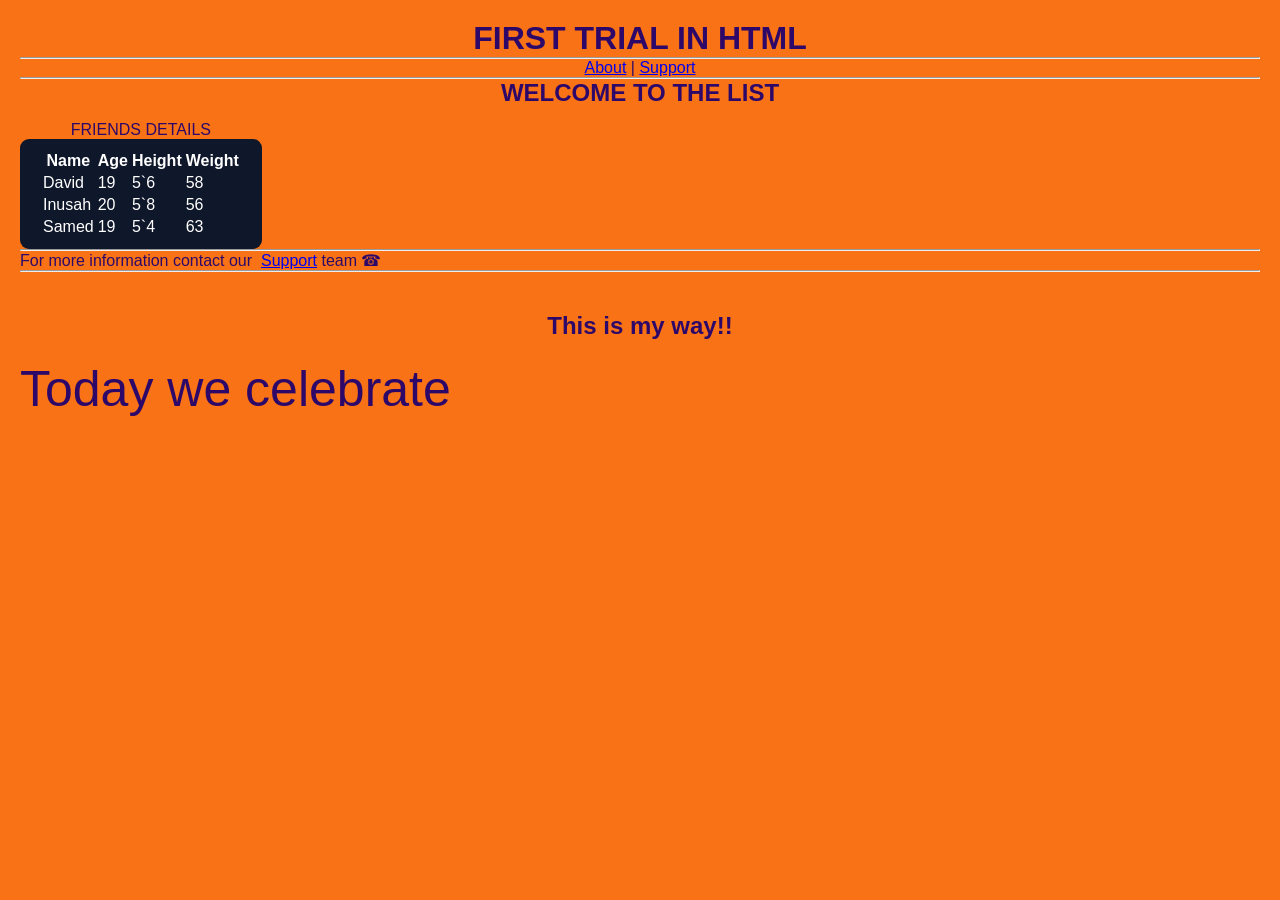
<file: trial.html>
<!DOCTYPE html>
<html lang="en">
<head>
    <meta charset="UTF-8">
    <meta name="viewport" content="width=device-width, initial-scale=1.0">
    <title>Document</title>
        <style>
         *{
            margin:0;
            box-sizing: border-box;
        }
         body {
            margin: 0;
            font-family: Arial;
            background:#f97316;
            color: rgb(45, 8, 105);
            padding: 20px; 
        }
        h1{
            text-align: center;
        }
        h2{
        text-align: center; color: rgb(45, 8, 105);
        }
        table{
            width: 30px;
            padding: 10px 20px;
            background: #0f172a;
            border: 2px;
            color: white;
            border-radius: 9px;
            margin-top: 14px;
        }
        caption{
            font-family: 'Franklin Gothic Medium', 'Arial Narrow', Arial, sans-serif;
            color:rgb(45, 8, 105);
        }
        button{
            border-radius: 6px;
            background-color: #0f172a;
            color: white;
        }
    </style>
</head>
<body>
    <h1><a> FIRST TRIAL IN HTML</a></h1>
    <hr>
    <div style="text-align: center;">
        <a href="https://onboarding.ic.africa/onboarding" style="text-align: center;">About</a>&nbsp|
        <a href="https://alison.com/topic/learn/146173">Support</a>
    </div>
    <hr>
    <h2>
        WELCOME TO THE LIST
    </h2>
    <!--Now i am going to create a 4 by 4 table-->
    <table>
        <caption >
            FRIENDS DETAILS
        </caption>
        <tr>
            <th>Name</th>
            <th>Age</th>
            <th>Height</th>
            <th>Weight</th>
        </tr>
        <tr>
            <td>David</td>
            <td>19</td>
            <td>5`6</td>
            <td>58</td>
        </tr>
        <tr>
            <td>Inusah</td>
            <td>20</td>
            <td>5`8</td>
            <td>56</td>
        </tr>
        <tr>
            <td>Samed</td>
            <td>19</td>
            <td>5`4</td>
            <td>63</td>
        </tr>
    </table>
        <hr>
    <p>For more information contact our&nbsp
        <a href="https://alison.com/topic/learn/146173/security-management-learning-outcomes">Support</a>
        team ☎
    </p>
    <hr>

      <h2 Style="margin-top: 40px;">
        This is my way!!</h2>
        <p style="margin-top: 20px; font-size: 50px;">
            Today we celebrate</p>

</body>
</file>
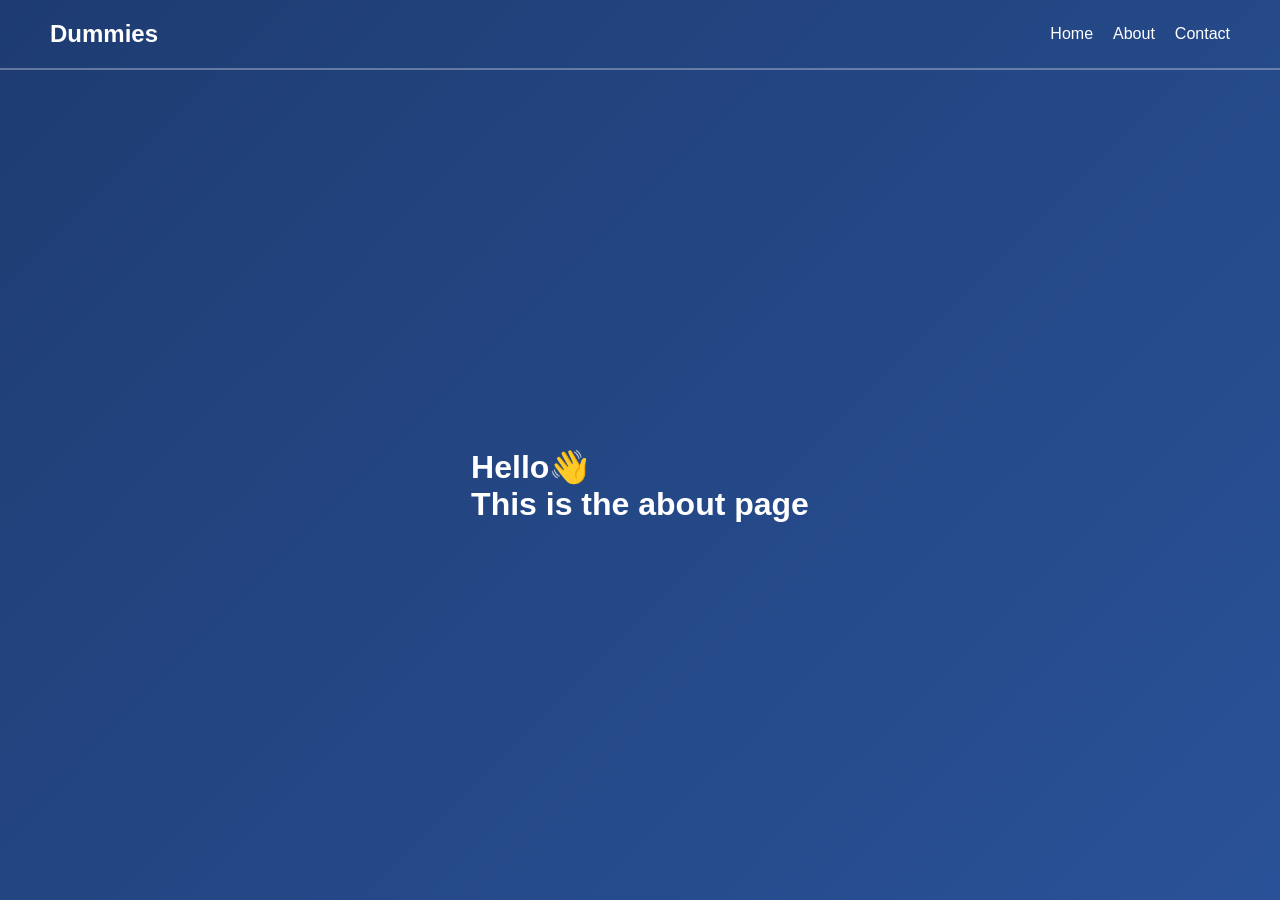
<file: my signup/about.html>
<!DOCTYPE html>
<html lang="en">
<head>
    <meta charset="UTF-8">
    <meta name="viewport" content="width=device-width, initial-scale=1.0">
    <title>header example</title>
    <link rel="stylesheet" href="stylesdoc.css">
</head>
<body>
    <div class="header">
        <div class="logo">Dummies</div>
        <div class="tab">
             <ul>
                <li><a href="home.html">Home</a></li>
                <li><a href="about.html">About</a></li>
                <li><a href="contact.html">Contact</a></li>
            </ul>
        </div>
    </div>
    <div class="main">
        <h1>Hello👋<br> This is the about page</h1>
    </div>
    <div class="footer"></div>
</body>
</html>
</file>
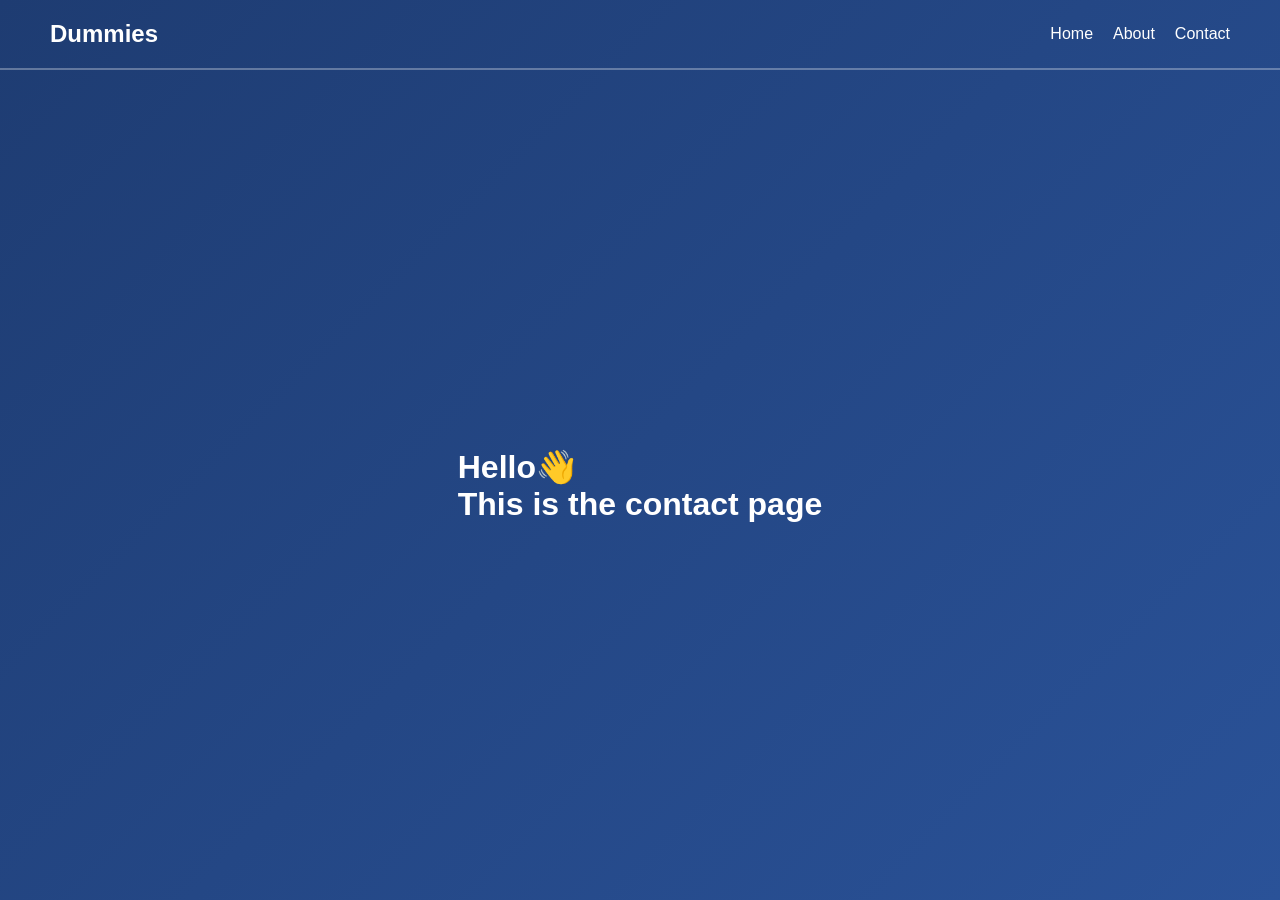
<file: my signup/contact.html>
<!DOCTYPE html>
<html lang="en">
<head>
    <meta charset="UTF-8">
    <meta name="viewport" content="width=device-width, initial-scale=1.0">
    <title>header example</title>
    <link rel="stylesheet" href="stylesdoc.css">
</head>
<body>
    <div class="header">
        <div class="logo">Dummies</div>
        <div class="tab">
            <ul>
                <li><a href="home.html">Home</a></li>
                <li><a href="about.html">About</a></li>
                <li><a href="contact.html">Contact</a></li>
            </ul>
        </div>
    </div>
    <div class="main">
        <h1>Hello👋<br> This is the contact page</h1>
    </div>
    <div class="footer"></div>
</body>
</html>
</file>
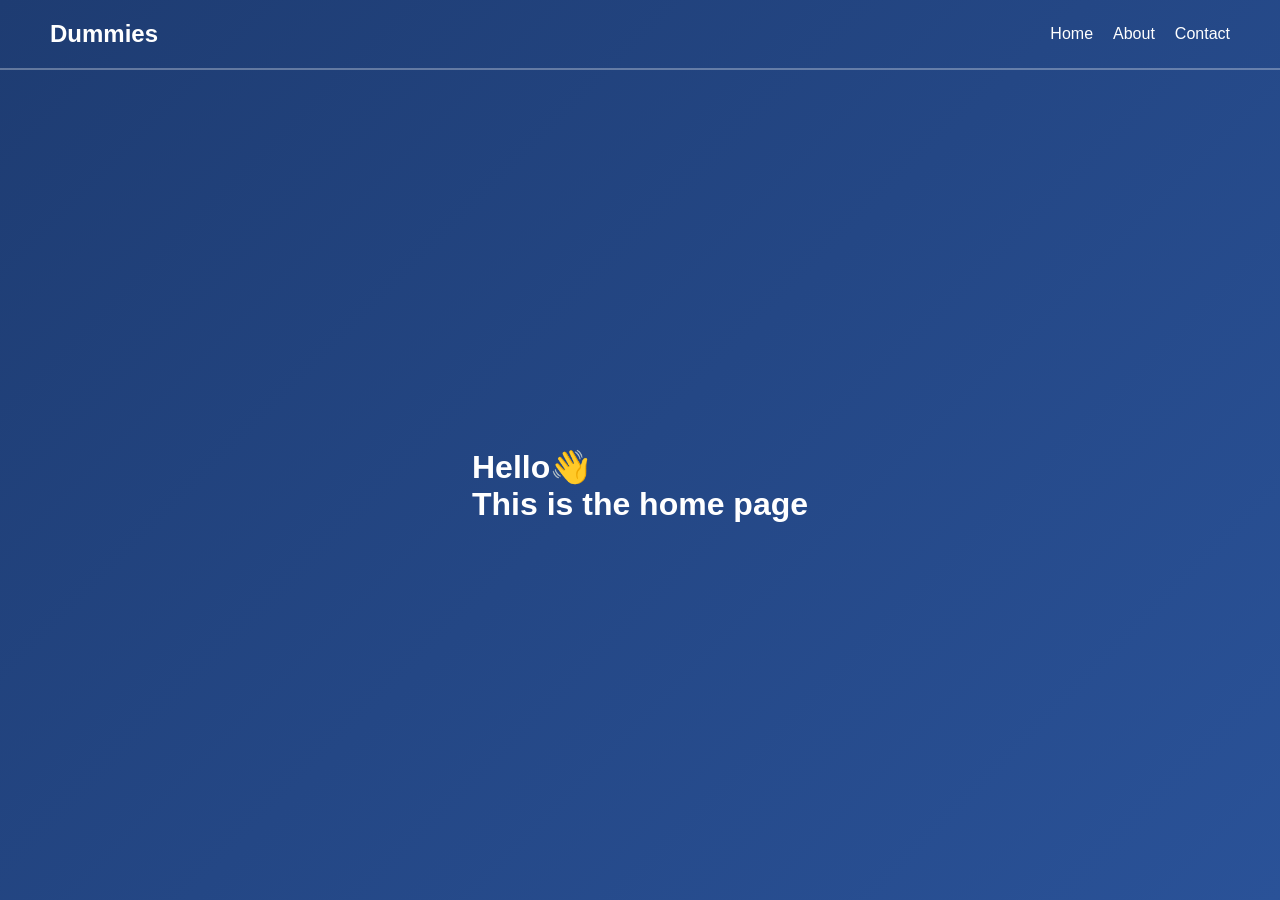
<file: my signup/home.html>
<!DOCTYPE html>
<html lang="en">
<head>
    <meta charset="UTF-8">
    <meta name="viewport" content="width=device-width, initial-scale=1.0">
    <title>header example</title>
    <link rel="stylesheet" href="stylesdoc.css">
</head>
<body>
    <div class="header">
        <div class="logo">Dummies</div>
        <div class="tab">
            <ul>
                <li><a href="home.html">Home</a></li>
                <li><a href="about.html">About</a></li>
                <li><a href="contact.html">Contact</a></li>
            </ul>
        </div>
    </div>
    <div class="main">
        <h1>Hello👋<br> This is the home page</h1>
    </div>
    <div class="footer"></div>
</body>
</html>
</file>
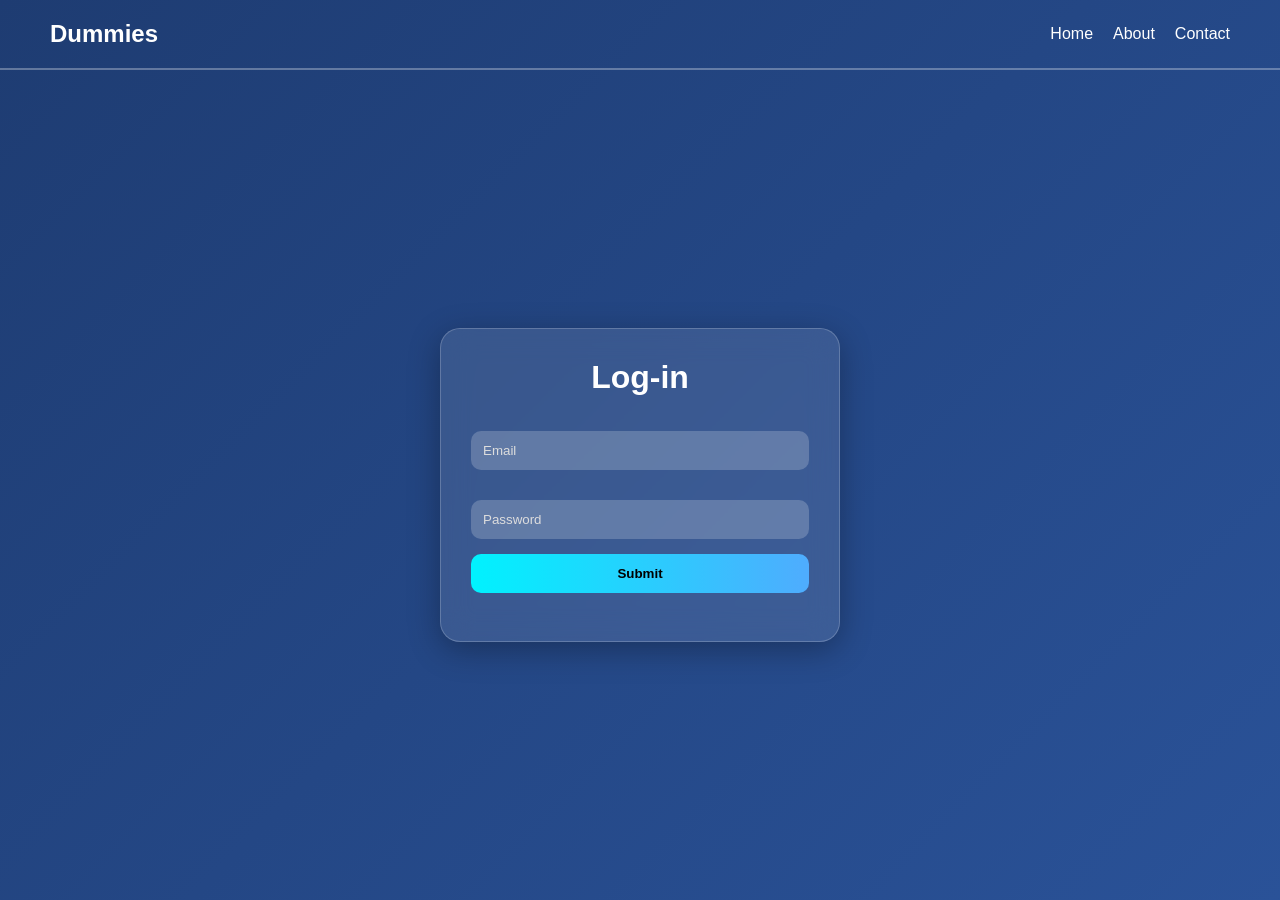
<file: my signup/login.html>
<!DOCTYPE html>
<html lang="en">
<head>
    <meta charset="UTF-8">
    <meta name="viewport" content="width=device-width, initial-scale=1.0">
    <title>login page</title>
    <link rel="stylesheet" href="stylesdoc.css">
</head>
<body>
    
    <header class="header">
        <div class="logo">Dummies</div>
        <nav class="tab">
            <ul>
                <li><a href="home.html">Home</a></li>
                <li><a href="about.html">About</a></li>
                <li><a href="contact.html">Contact</a></li>
            </ul>
        </nav>
    </header>
    
    <main class="main">
        <div class="container">
            <h1>Log-in</h1>
            <form action="https://admin.Flashdatagh.com/createuser.php">

                <label for="email"></label>
                <input type="email" placeholder="Email">

                <label for="password"></label>
                <input type="password" placeholder="Password">

                <button type="submit">Submit</button>
            </form><br>
</body>
</html>
</file>
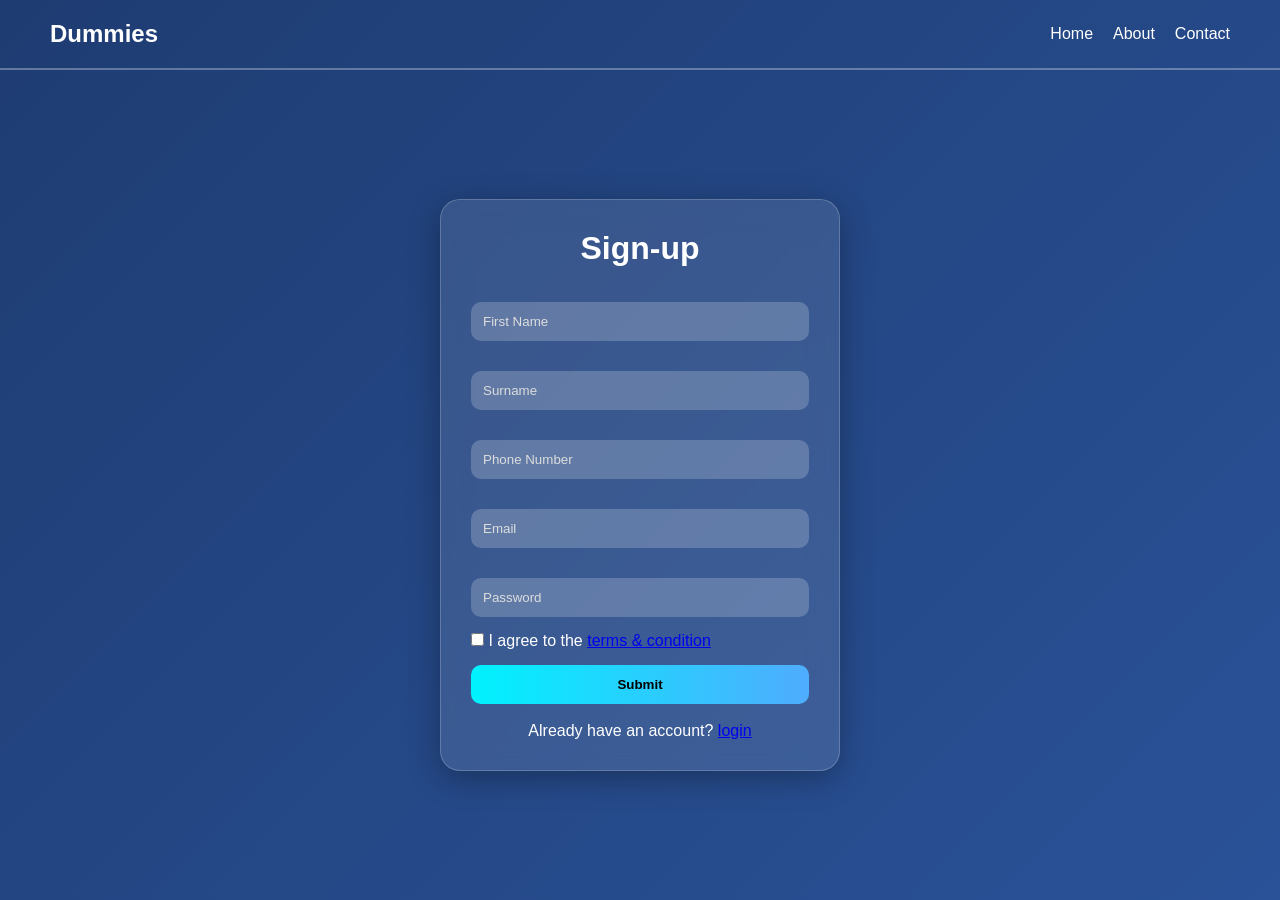
<file: my signup/sign-up forms.html>
<!DOCTYPE html>
<html lang="en">
<head>
    <meta charset="UTF-8">
    <meta name="viewport" content="width=device-width, initial-scale=1.0">
    <title>Dummies Sign-up</title>
    <link rel="stylesheet" href="stylesdoc.css">
</head>
<body>
    <header class="header">
        <div class="logo">Dummies</div>
        <nav class="tab">
            <ul>
                <li><a href="home.html">Home</a></li>
                <li><a href="about.html">About</a></li>
                <li><a href="contact.html">Contact</a></li>
            </ul>
        </nav>
    </header>
    <main class="main">
        <div class="container">
            <h1>Sign-up</h1>
            <form method="post" action="https://admin.Flashdatagh.com/createuser.php">
                <label for="First name"></label>
                <input type="text" name="fname" placeholder="First Name">

                <label for="surname"></label>
                <input type="text" name="sname" placeholder="Surname">

                <label for="Number"></label>
                <input type="number" name="phonenumber" placeholder="Phone Number">

                <label for="email"></label>
                <input type="email" name="email" placeholder="Email" required>

                <label for="password"></label>
                <input type="password" name="password" placeholder="Password" required>

                <label for="checkbox">
                    <input type="checkbox" required>
                    I agree to the <a href="t&c.txt">terms & condition</a>
                </label>

                <button type="submit">Submit</button>
            </form><br>
            <p>Already have an account?
                <a href="login.html">login</a>
            </p>
        </div>
    </main>
</body>
</html>
</file>
<file: my signup/stylesdoc.css>
* {
    margin: 0;
    padding: 0;
    box-sizing: border-box;
    font-family: Arial, Helvetica, sans-serif;
}
body {
    height: 100vh;
    background: linear-gradient(135deg, #1e3c72, #2a5298);
    display: flex;
    flex-direction: column;
    align-items: center;
    color: white;
}
.header {
    width: 100%;
    padding: 20px 50px;
    display: flex;
    justify-content: space-between;
    align-items: center;
    border-bottom: 2px solid rgba(255, 255, 255, 0.3);
}
.logo {
    font-size: 24px;
    font-weight: bold;
}
.tab ul {
    list-style: none;
    display: flex;
    gap: 20px;
}
.tab a {
    text-decoration: none;
    color: white;
}
.tab a:hover {
    color: #00f2fe;
}
.main {
    flex: 20 auto;
    display: flex;
    justify-content: center;
    align-items: center;
}
.container {
    width: 400px;
    padding: 30px;
    border-radius: 20px;
    
    background: rgba(255, 255, 255, 0.1);
    backdrop-filter: blur(15px);
    -webkit-backdrop-filter: blur(15px);

    border: 1px solid rgba(255, 255, 255, 0.2);
    box-shadow: 0 8px 32px rgba(0, 0, 0, 0.3);
}
.container p{
    text-align: center;
}
.container h1 {
    text-align: center;
    margin-bottom: 20px;
}
form {
    display: flex;
    flex-direction: column;
    gap: 15px;
}
input {
    padding: 12px;
    border-radius: 10px;
    border: none;
    outline: none;
    background: rgba(255, 255, 255, 0.2);
    color: white;
}
input::placeholder {
    color: #ddd;
}
button {
    padding: 12px;
    border-radius: 10px;
    border: none;
    cursor: pointer;
    font-weight: bold;
    background: linear-gradient(90deg, #00f2fe, #4facfe);
    color: black;
    transition: 0.3s;
}
button:hover {
    transform: scale(1.05);
}
</file>
